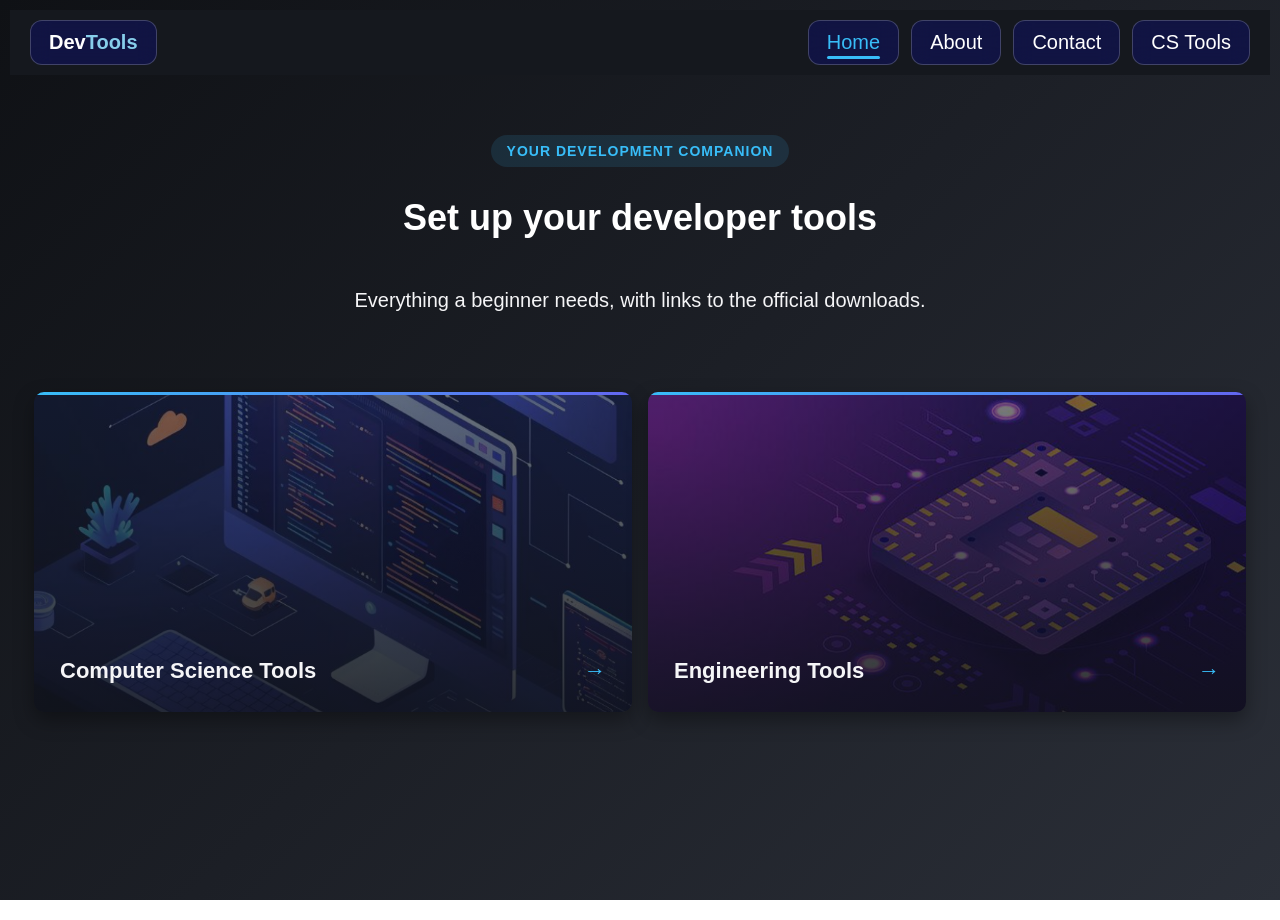
<file: index.html>
<!DOCTYPE html>
<html lang="en">
<head>
    <meta charset="UTF-8">
    <meta name="viewport" content="width=device-width, initial-scale=1.0">
    <meta name="google-site-verification" content="_Og-ieYtTDpFJNQ7cKhcZQOLOJeiz145LKGHcw4Knl8" />
    <title> DevTools </title>
    <link rel="stylesheet" href="style.css"> 
    <link rel="icon" href="favicon.svg" type="image/svg+xml"> 
</head>
<body>
    <header>
     <nav class="navbar">
        <span class="logo">Dev<span class="accent">Tools</span></span> 
         <div class="navlinks">
        <a href="index.html" class="active">Home</a>
        <a href="#about">About</a>
        <a href="#contact">Contact</a>
        <a href="devtoolsv.html">CS Tools</a>
         </div>
     </nav>    
    </header>
       
    <section class="hero">
    <span class="badge">Your Development Companion</span>
    <h1>Set up your developer tools</h1>
    <p>Everything a beginner needs, with links to the official downloads.</p>
    </section> 

     <ul id="ih">
     <li class="cscard"> <a href="devtoolsv.html"> Computer Science Tools</a></li>
     <li class="engcard"> <a> Engineering Tools</a> </li>
     </ul>
</file>
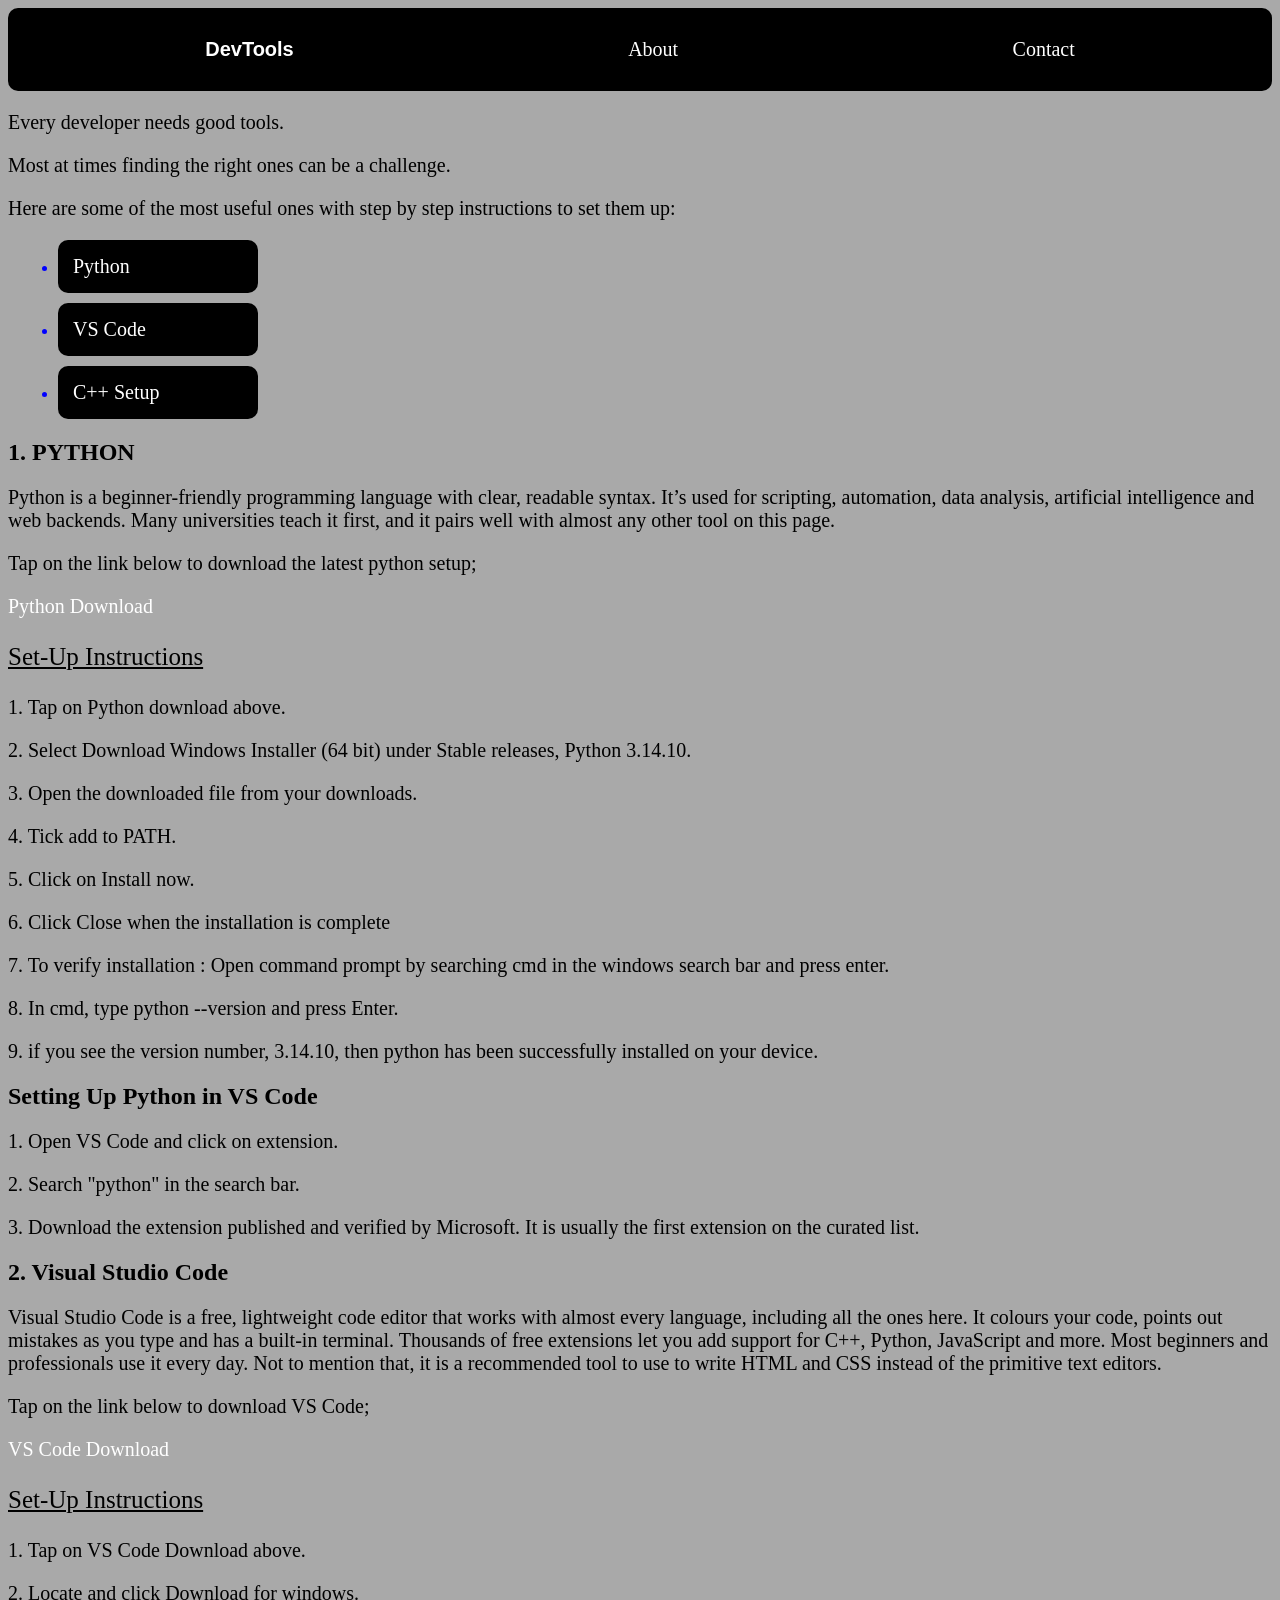
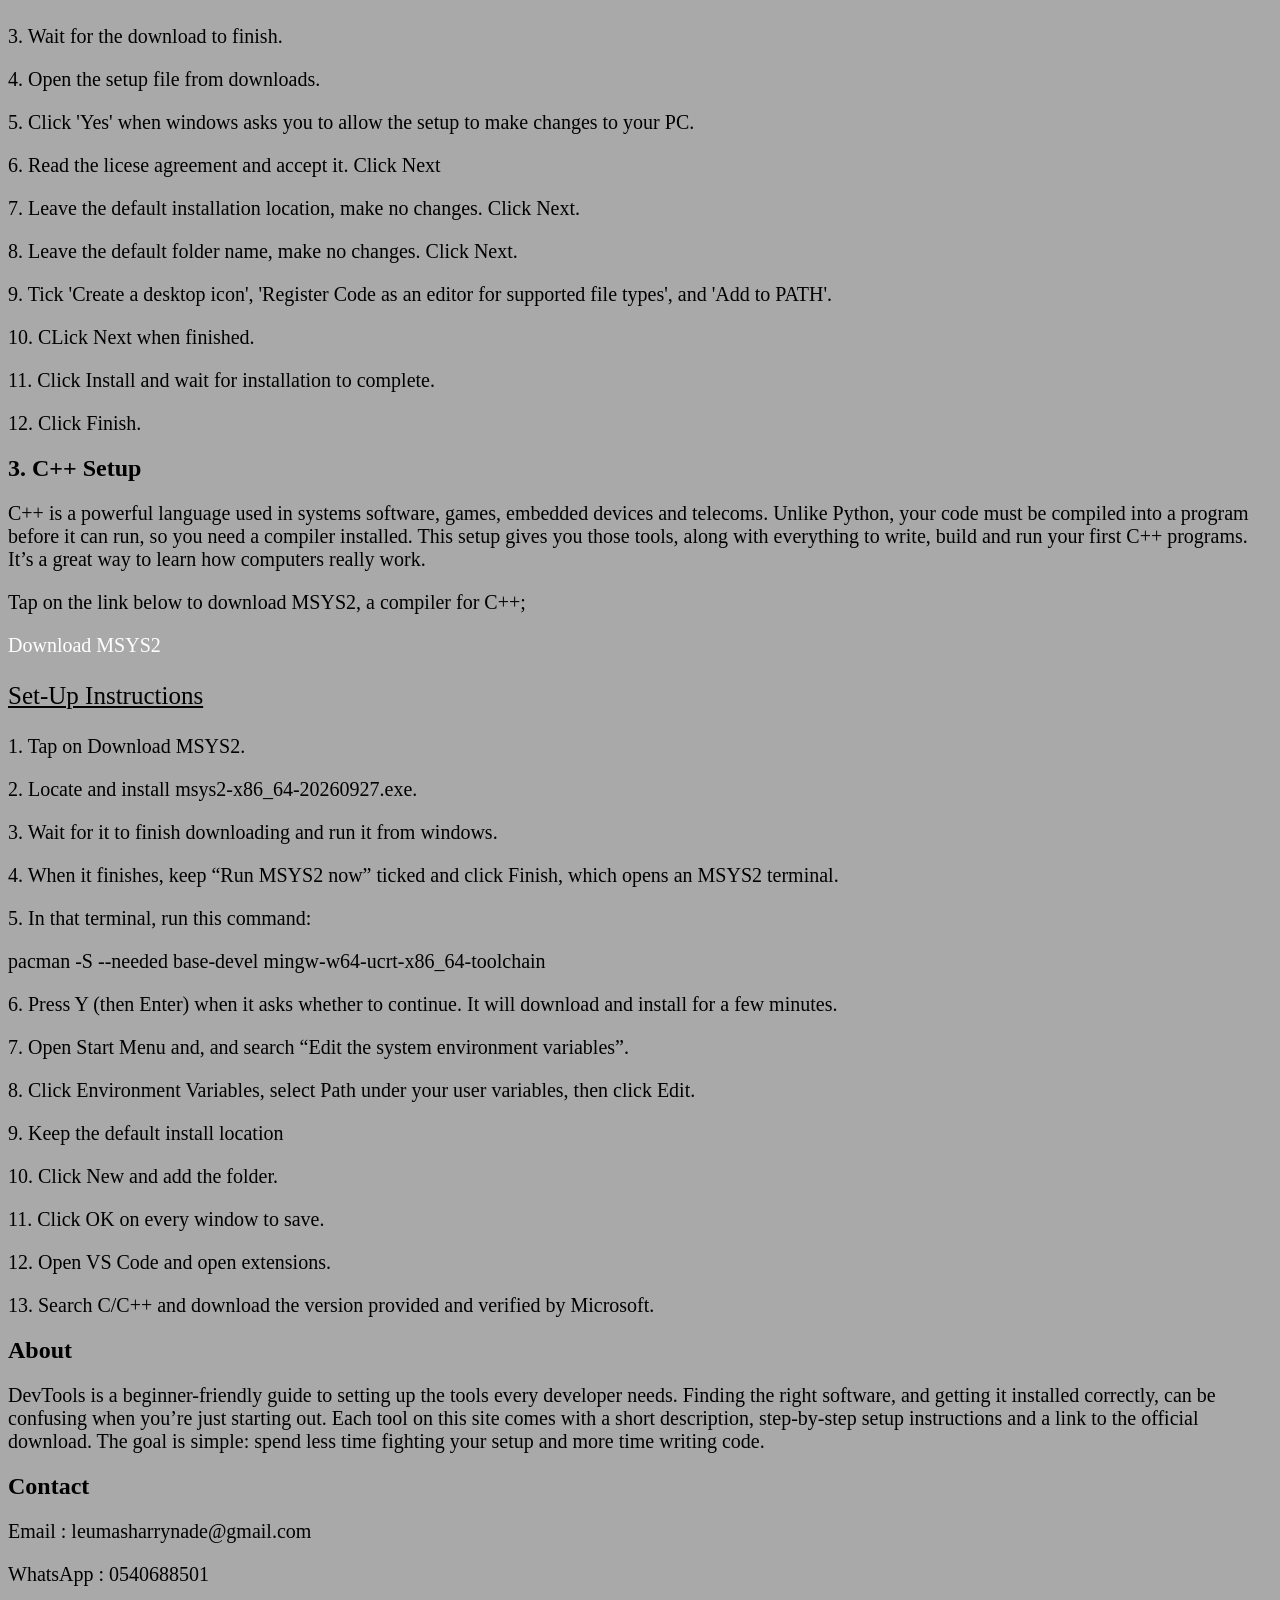
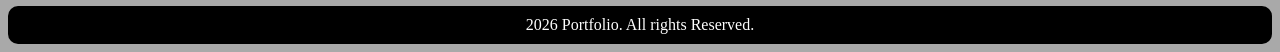
<file: devtools.html>
<!DOCTYPE html>
<html lang="en">
<head>
    <meta charset="UTF-8">
    <meta name="viewport" content="width=device-width, initial-scale=1.0">
    <title> San's  DevTools Setup   </title>
 <style>
 * {
        box-sizing: border-box;
    }

    html {
        scroll-behavior: smooth;
    }

    body {
        background-color: darkgrey;
    }

    .navbar {
        background-color : black;
        color : blue;
        display : flex;
        justify-content: space-around;
        padding: 30px;
        border-radius: 10px;
    }
    a {
        color: white;
        font-size: 20px;
        text-decoration : none;
    }
    a:hover {
        color : orange ;
    }

    .logo {
        color : white;
        font-weight: bold;
        font-family: Arial, Helvetica, sans-serif;
        font-size: 20px;
    }
    

p {
    font-size : 20px;
    color : black;
}

li {
    background-color: black;
    color: blue;
    max-width: 200px;
    border-radius: 10px;
    padding: 15px;
    margin: 10px;
}

h2 {
    color : black;
}

.setup {
    font-size: 25px;
    text-decoration: underline;
}

footer {
    background-color: black;
    color: white;
    text-align: center;
    padding: 10px;
    border-radius: 10px;
    margin-top: 20px;
}
 </style>   
</head>
<body>
    <header>
    <nav class="navbar">
        <span class="logo"> DevTools </span> 
        <a href="#about">About</a>
        <a href="#contact">Contact</a>
    </nav>    
    </header>

<p> Every developer needs good tools. </p>
<p> Most at times finding the right ones can be a challenge. </p>
<p> Here are some of the most useful ones with step by step instructions to set them up: </p>
<ul>
    <li><a href="#python"> Python </a></li >
    <li><a href="#vscode"> VS Code </a></li>
    <li><a href="#cpp"> C++ Setup </a></li>
</ul>
<section id="python">
<h1> 1. PYTHON </h1>
<p>Python is a beginner-friendly programming language with clear, readable syntax. It’s used for scripting, automation, data analysis, artificial intelligence and web backends. Many universities teach it first, and it pairs well with almost any other tool on this page.</p>
<p> Tap on the link below to download the latest python setup;</p>
<p><a href="https://www.python.org/downloads/windows/?utm_source=chatgpt.com" target="_blank" rel="noopener">Python Download</a></p>
<p class="setup"> Set-Up Instructions </p>
<p> 1. Tap on Python download above. </p>
<p> 2. Select Download Windows Installer (64 bit) under Stable releases, Python 3.14.10. </p>
<p> 3. Open the downloaded file from your downloads. </p>
<p> 4. Tick add to PATH. </p>
<p> 5. Click on Install now. </p>
<p> 6. Click Close when the installation is complete</p>
<p> 7.  To verify installation : Open command prompt by searching cmd in the windows search bar and press enter.</p>
<p> 8. In cmd, type  python --version and press Enter. </p>
<p> 9. if you see the version number, 3.14.10, then python has been successfully installed on your device. </p>
<h2> Setting Up Python in VS Code </h2>
    <p>1. Open VS Code and click on extension.</p>
    <p>2. Search "python" in the search bar.</p>
    <p>3. Download the extension published and verified by Microsoft. It is usually the first extension on the curated list.</p>

</section>


<section id="vscode">
    <h1> 2. Visual Studio Code </h1>
    <p> Visual Studio Code is a free, lightweight code editor that works with almost every language, including all the ones here. It colours your code, points out mistakes as you type and has a built-in terminal. Thousands of free extensions let you add support for C++, Python, JavaScript and more. Most beginners and professionals use it every day. Not to mention that, it is a recommended tool to use to write HTML and CSS instead of the primitive text editors.</p>
    <p> Tap on the link below to download VS Code; </p>
    <p><a href="https://code.visualstudio.com/Download" target="_blank" rel="noopener">VS Code Download </a> </p>
    <p class="setup"> Set-Up Instructions </p>
    <p> 1. Tap on VS Code Download above. </p>
    <p> 2. Locate and click Download for windows. </p>
    <p> 3. Wait for the download to finish. </p>
    <p> 4. Open the setup file from downloads.</p>
    <p> 5. Click 'Yes' when windows asks you to allow the setup to make changes to your PC. </p>
    <p> 6. Read the licese agreement and accept it. Click Next </p>
    <p> 7. Leave the default installation location, make no changes. Click Next.</p>
    <p> 8. Leave the default folder name, make no changes. Click Next. </p>
    <p> 9. Tick 'Create a desktop icon', 'Register Code as an editor for supported file types', and 'Add to PATH'.</p>
    <p> 10. CLick Next when finished. </p>
    <p> 11. Click Install and wait for installation to complete. </p>
    <p> 12. Click Finish. </p>
</section>

<section id="cpp">
    <h1> 3. C++ Setup </h1>
    <p> C++ is a powerful language used in systems software, games, embedded devices and telecoms. Unlike Python, your code must be compiled into a program before it can run, so you need a compiler installed. This setup gives you those tools, along with everything to write, build and run your first C++ programs. It’s a great way to learn how computers really work.</p>
    <p> Tap on the link below to download MSYS2, a compiler for C++;</p>
    <a href="https://www.msys2.org" target="_blank" rel="noopener"> Download MSYS2 </a>
    <p class="setup"> Set-Up Instructions </p>
    <p> 1. Tap on Download MSYS2. </p>
    <p> 2. Locate and install  msys2-x86_64-20260927.exe.</p>
    <p> 3. Wait for it to finish downloading and run it from windows. </p>
    <p> 4. When it finishes, keep “Run MSYS2 now” ticked and click Finish, which opens an MSYS2 terminal.</p>
    <p> 5. In that terminal, run this command:</p>
    <p>    pacman -S --needed base-devel mingw-w64-ucrt-x86_64-toolchain </p>
    <p> 6. Press Y (then Enter) when it asks whether to continue. It will download and install for a few minutes. </p>
    <p> 7. Open Start Menu and, and search “Edit the system environment variables”. </p>
    <p> 8. Click Environment Variables, select Path under your user variables, then click Edit.</p>
    <p> 9. Keep the default install location</p>
    <p> 10. Click New and add the folder. </p>
    <p> 11. Click OK on every window to save. </p>
    <p> 12. Open VS Code and open extensions. </p>
    <p> 13. Search C/C++ and download the version provided and verified by Microsoft. </p>

</section>

<section id="about">  
    <h1> About</h1>
    <p> DevTools is a beginner-friendly guide to setting up the tools every developer needs. Finding the right software, and getting it installed correctly, can be confusing when you’re just starting out. Each tool on this site comes with a short description, step-by-step setup instructions and a link to the official download. The goal is simple: spend less time fighting your setup and more time writing code.</p>
</section>

<section id="contact">
    <h1> Contact </h1>
    <p> Email : leumasharrynade@gmail.com </p>
    <p> WhatsApp : 0540688501 </p> 
</section>
<footer> 2026 Portfolio. All rights Reserved. </footer>

</body>
</html>
</file>
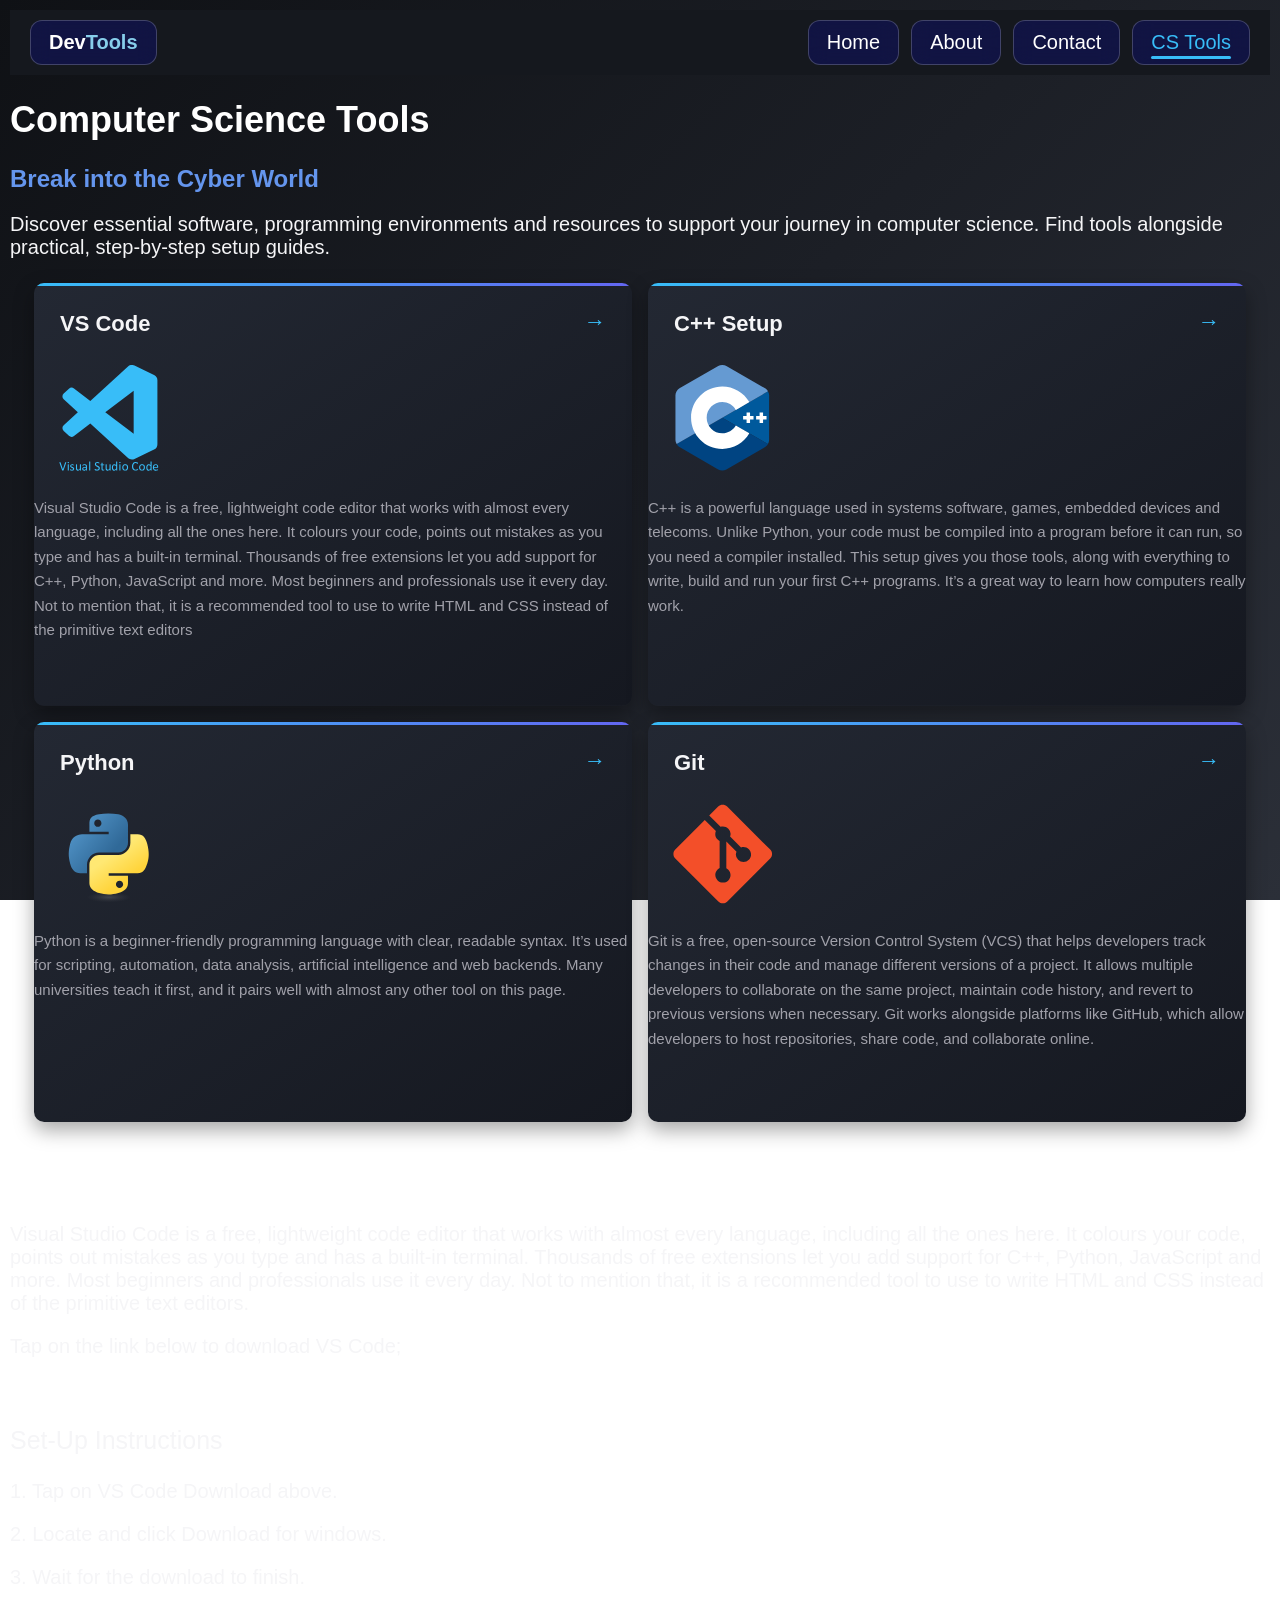
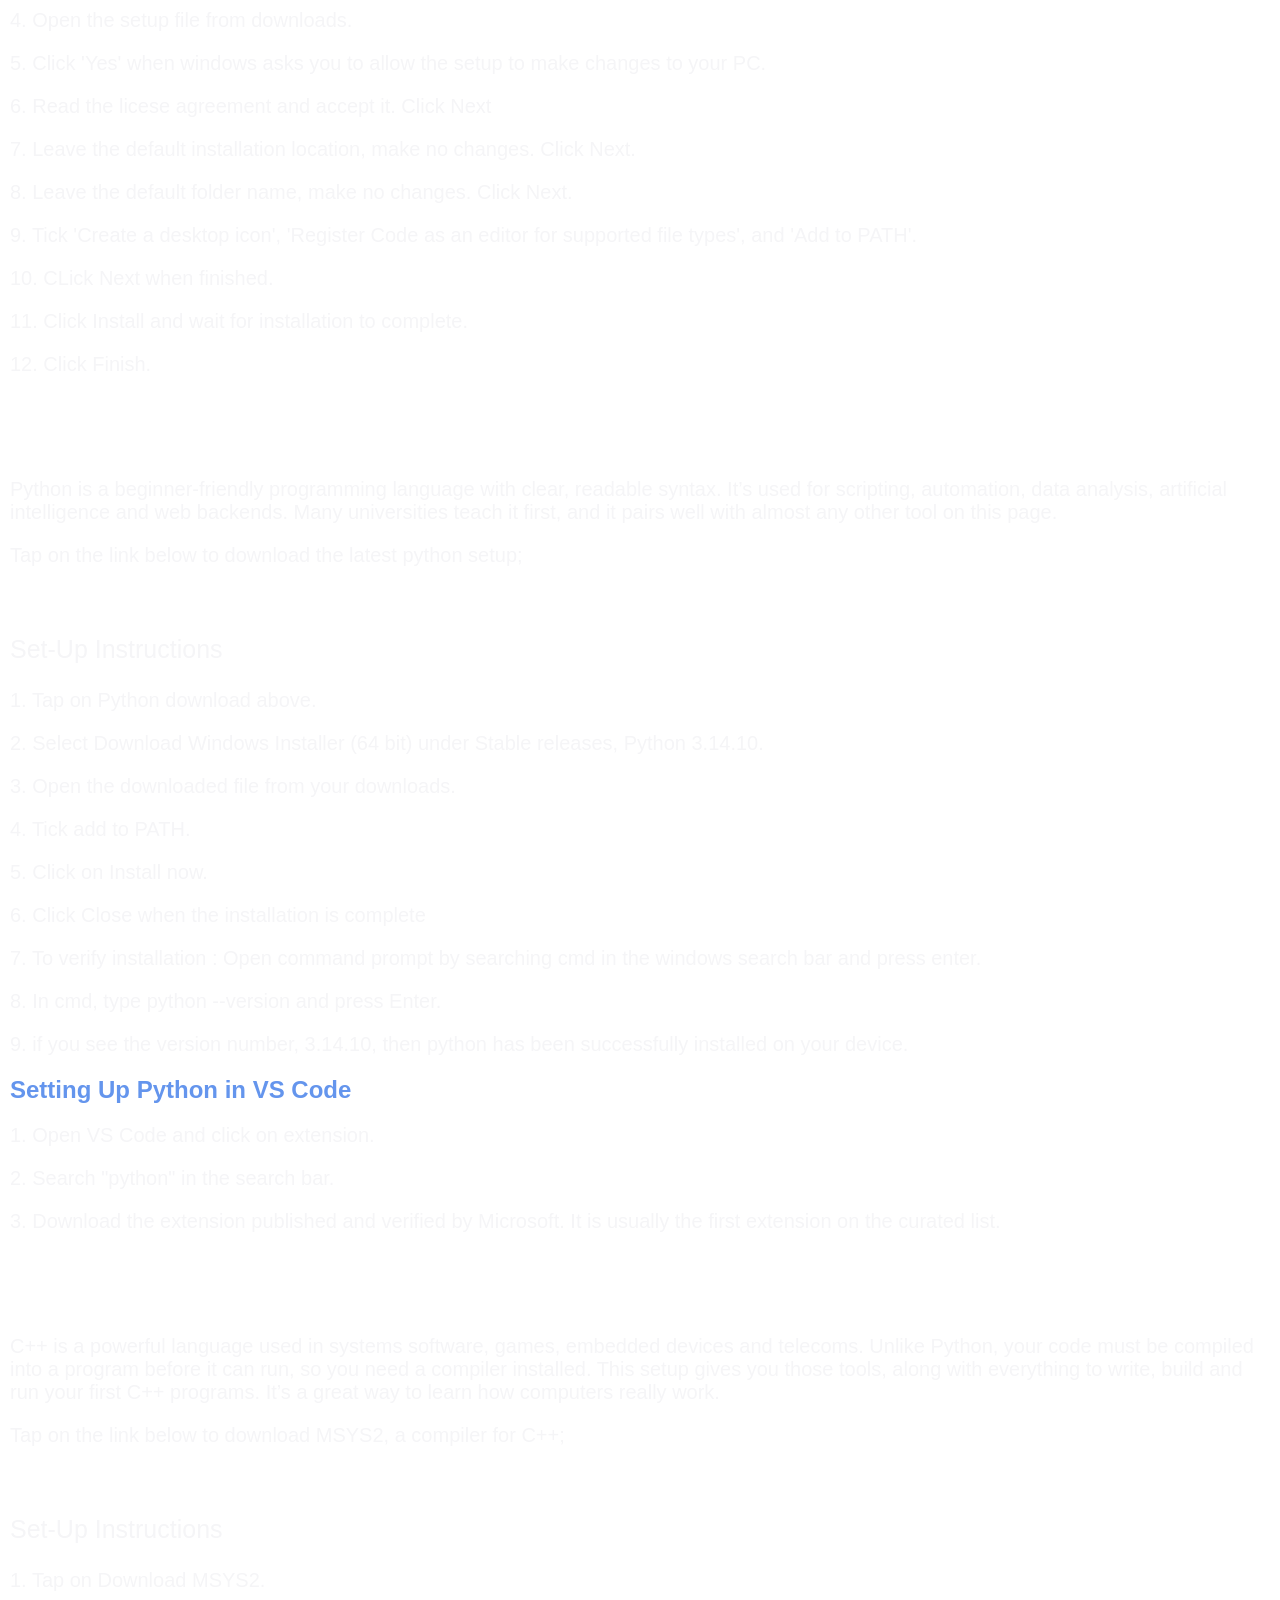
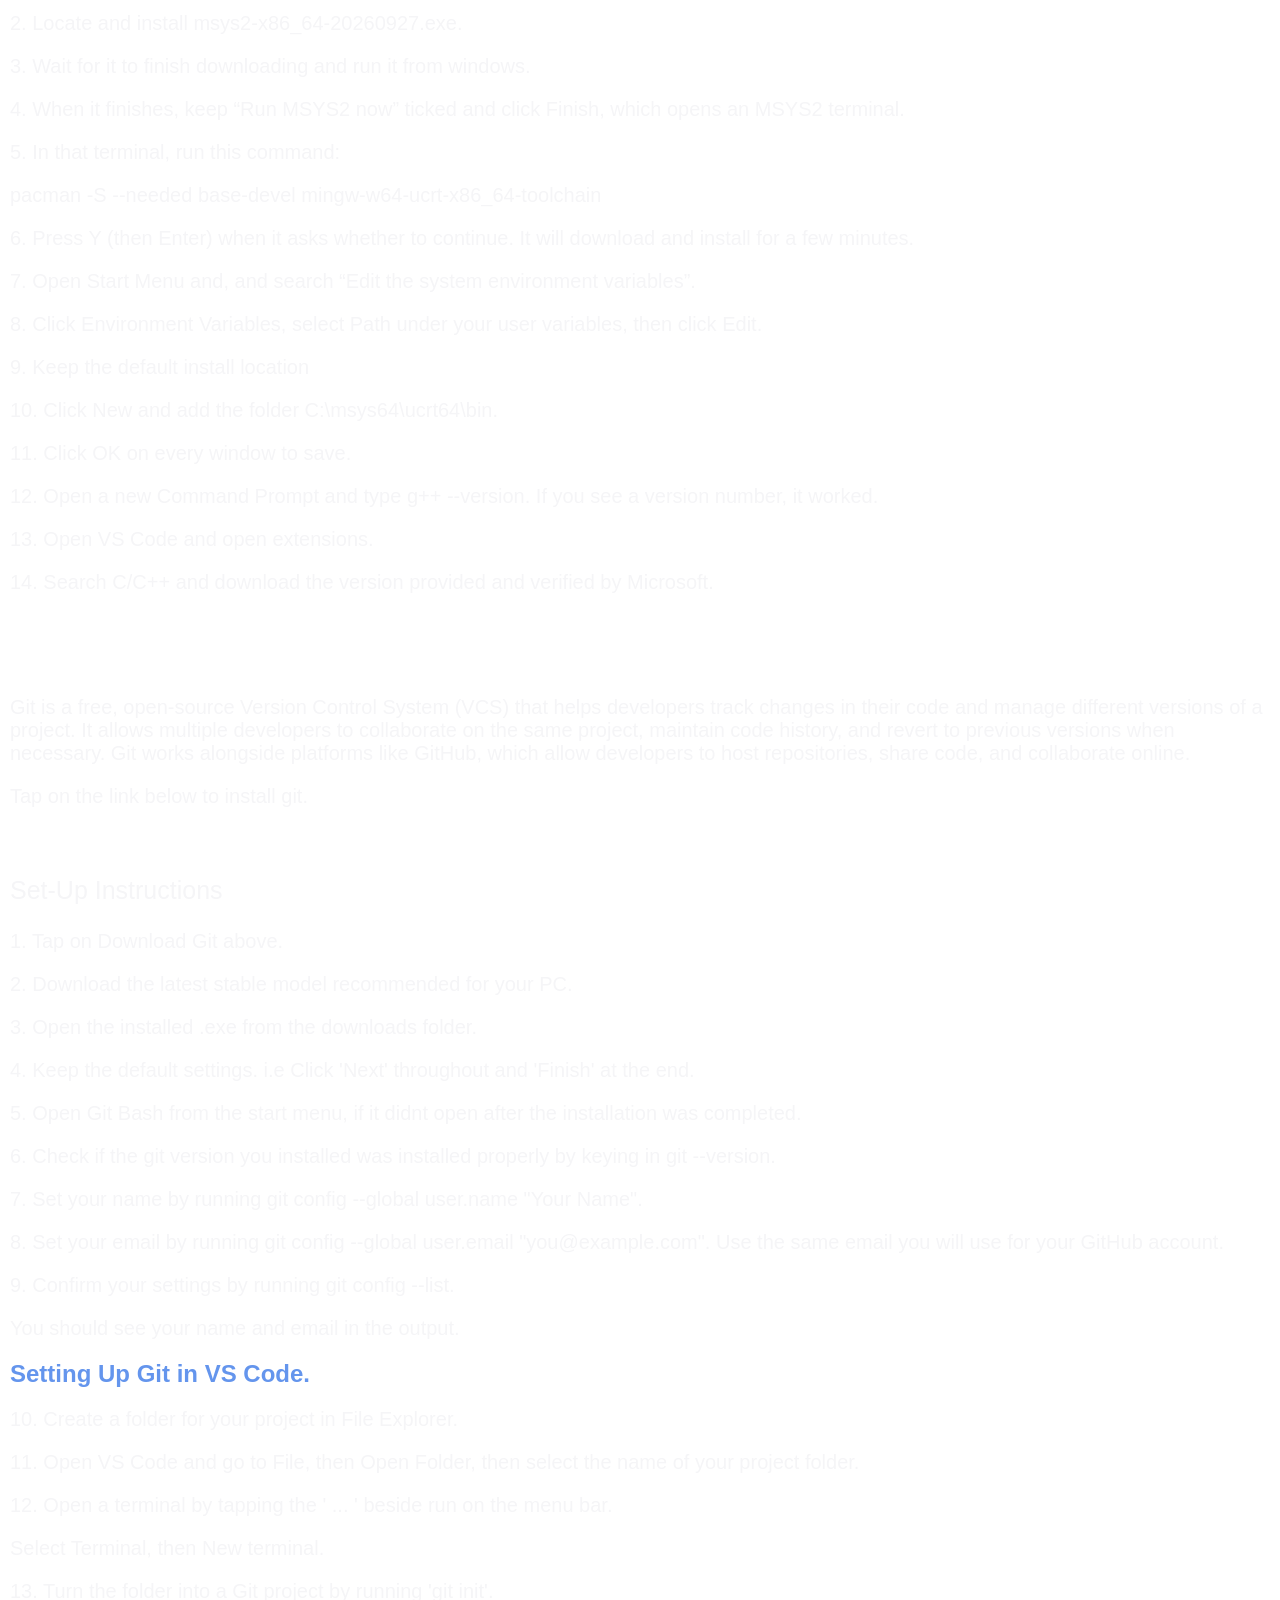
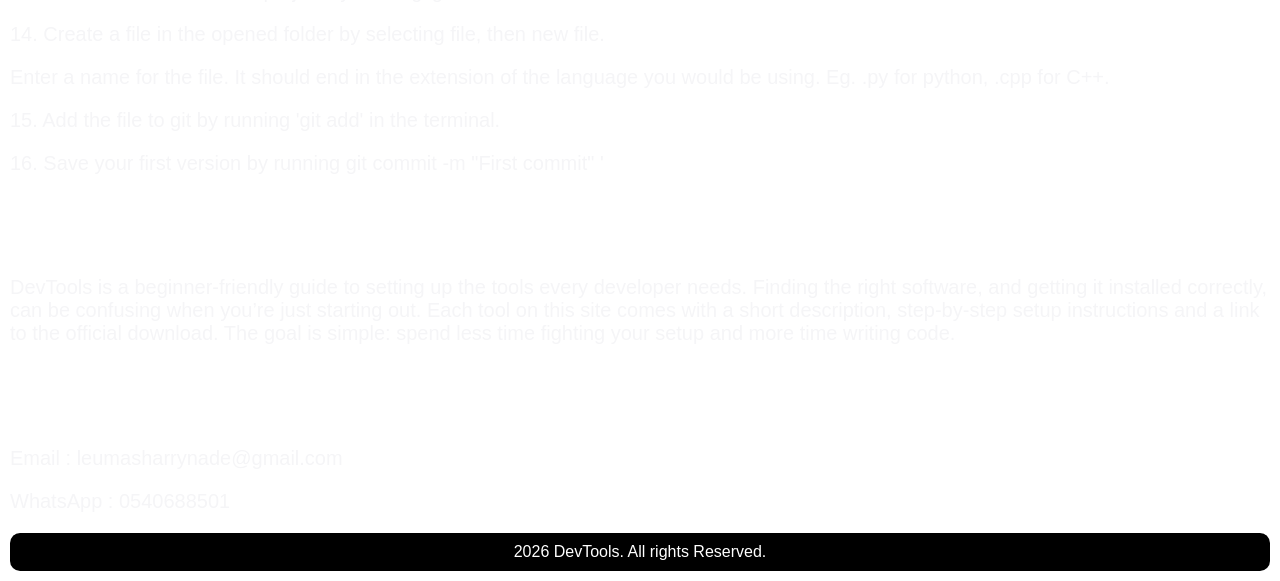
<file: devtoolsv.html>
<!DOCTYPE html>
<html lang="en">
<head>
    <meta charset="UTF-8">
    <meta name="viewport" content="width=device-width, initial-scale=1.0">
    <title> DevTools </title>
    <link rel="stylesheet" href="style.css"> 
    <link rel="icon" href="favicon.svg" type="icon/svg+xml"> 
</head>
<body>
    <header>
     <nav class="navbar">
        <span class="logo">Dev<span class="accent">Tools</span></span> 
         <div class="navlinks">
        <a href="index.html">Home</a>
        <a href="#about">About</a>
        <a href="#contact">Contact</a>
        <a href="devtoolsv.html" class="active">CS Tools</a>
         </div>
     </nav>    
    </header>
<h1> Computer Science Tools </h1>
    <h2> Break into the Cyber World </h2>
<p class="about"> Discover essential software, programming environments and resources to support your journey in computer science. Find tools alongside practical, step-by-step setup guides.</p>
<ul id="dt">
    <li>
        <a href="#vscode"> VS Code </a>
            <svg viewBox="0 0 128 128">
            <path fill-rule="evenodd" d="M35.206 124.461c-.35 0-.657.03-.916.088-.262.057-.479.15-.65.266-.159.106-.29.25-.379.421a1.287 1.287 0 0 0-.12.565c0 .362.117.654.346.87.235.214.558.32.974.32.33.003.654-.085.938-.253.29-.175.59-.437.91-.79v-1.487h-1.103zm35.719-3.068c-.329 0-.608.08-.837.238a1.796 1.796 0 0 0-.557.616 2.992 2.992 0 0 0-.313.864 5.08 5.08 0 0 0-.096.984c0 .35.025.695.084 1.037.053.337.149.636.283.898.133.263.315.476.537.633.224.158.503.238.845.238.17 0 .333-.026.49-.07.175-.054.342-.133.492-.234a3.7 3.7 0 0 0 .522-.425c.206-.202.4-.418.578-.646v-2.805c-.35-.433-.688-.762-1.013-.987a1.756 1.756 0 0 0-1.015-.34zm12.989-.03c-.384 0-.712.068-.987.205a1.805 1.805 0 0 0-.682.57 2.714 2.714 0 0 0-.397.878c-.09.363-.132.736-.127 1.109 0 .387.031.745.103 1.081.07.341.192.638.354.887.166.254.387.454.666.6.279.148.624.224 1.041.224.374 0 .703-.07.982-.204.28-.137.504-.325.683-.57.179-.24.313-.533.395-.874a4.647 4.647 0 0 0 .125-1.115c0-.38-.032-.738-.107-1.075a2.697 2.697 0 0 0-.35-.89 1.776 1.776 0 0 0-.659-.604c-.277-.146-.624-.222-1.04-.222zm-6.39-.965c.128 0 .237.004.32.013a.83.83 0 0 1 .195.05c.04.016.075.041.1.074a.182.182 0 0 1 .03.105v7.019a.172.172 0 0 1-.03.103.246.246 0 0 1-.1.075.877.877 0 0 1-.195.046c-.21.02-.422.02-.633 0a.91.91 0 0 1-.199-.045.202.202 0 0 1-.1-.075.205.205 0 0 1-.03-.104v-7.02a.234.234 0 0 1 .03-.104c.016-.029.05-.053.1-.074a.857.857 0 0 1 .2-.05c.083-.01.187-.013.312-.013zm-16.669 0c.125 0 .229.004.312.013a.497.497 0 0 1 .199.045.27.27 0 0 1 .107.075.192.192 0 0 1 .032.109v4.084c0 .412.028.74.087.987a1.918 1.918 0 0 0 .274.632c.12.174.275.309.462.404.188.095.409.145.658.145.32 0 .641-.111.962-.34.32-.23.658-.567 1.02-1.009v-4.904a.23.23 0 0 1 .025-.107.239.239 0 0 1 .104-.074.538.538 0 0 1 .2-.048c.078-.007.187-.011.316-.011.125 0 .23.003.312.012a.464.464 0 0 1 .196.045.3.3 0 0 1 .104.075.16.16 0 0 1 .033.109v7.019a.202.202 0 0 1-.025.103.206.206 0 0 1-.096.075.894.894 0 0 1-.18.045c-.192.022-.382.022-.572 0a.659.659 0 0 1-.18-.044.192.192 0 0 1-.092-.075.2.2 0 0 1-.02-.104v-.93c-.404.443-.8.762-1.186.967a2.547 2.547 0 0 1-1.186.304c-.467 0-.864-.08-1.183-.233a2.043 2.043 0 0 1-.775-.637 2.473 2.473 0 0 1-.424-.938 5.503 5.503 0 0 1-.128-1.294v-4.258c0-.043.007-.08.027-.109a.215.215 0 0 1 .105-.075.536.536 0 0 1 .203-.046c.084-.007.184-.011.31-.011zm-35.932 0c.126 0 .23.004.313.013a.497.497 0 0 1 .2.045.3.3 0 0 1 .103.075c.021.032.032.07.03.109v4.084c0 .412.029.74.092.987.057.249.149.458.27.632.125.174.28.309.466.404.188.095.405.145.653.145.325 0 .646-.111.967-.34.316-.23.657-.567 1.016-1.009v-4.904c0-.04.008-.078.028-.107a.215.215 0 0 1 .105-.074.497.497 0 0 1 .2-.048c.105-.01.21-.013.316-.011.121 0 .224.003.309.012a.475.475 0 0 1 .195.045.378.378 0 0 1 .108.075.192.192 0 0 1 .032.109v7.019a.172.172 0 0 1-.028.103.206.206 0 0 1-.096.075.77.77 0 0 1-.181.045 2.43 2.43 0 0 1-.572 0 .748.748 0 0 1-.18-.044c-.045-.022-.074-.047-.085-.075a.202.202 0 0 1-.027-.104v-.93c-.398.443-.795.762-1.186.967-.362.197-.77.302-1.183.304-.469 0-.861-.08-1.183-.233a2.089 2.089 0 0 1-.778-.637 2.608 2.608 0 0 1-.424-.938 5.726 5.726 0 0 1-.128-1.294v-4.258c0-.043.008-.08.028-.109a.239.239 0 0 1 .104-.075.537.537 0 0 1 .204-.046c.083-.007.187-.011.313-.011v-.001zm-9.95 0a3.2 3.2 0 0 1 .321.013.794.794 0 0 1 .192.05.233.233 0 0 1 .103.074c.022.033.03.066.03.105v7.019a.173.173 0 0 1-.03.103.233.233 0 0 1-.103.075.847.847 0 0 1-.192.046c-.21.02-.422.02-.632 0a.92.92 0 0 1-.2-.045.202.202 0 0 1-.1-.075.17.17 0 0 1-.03-.104v-7.02c0-.037.01-.073.03-.104.017-.029.05-.053.1-.074a.857.857 0 0 1 .2-.05c.082-.01.188-.013.312-.013zm68.99-.112c.58 0 1.083.086 1.512.258.413.159.78.415 1.07.75.288.327.499.724.645 1.194.142.467.213.995.213 1.582 0 .57-.075 1.098-.226 1.578a3.457 3.457 0 0 1-.673 1.244 3.059 3.059 0 0 1-1.125.817c-.45.195-.97.29-1.561.29-.579 0-1.082-.087-1.511-.257a2.707 2.707 0 0 1-1.07-.75 3.155 3.155 0 0 1-.642-1.19 5.526 5.526 0 0 1-.212-1.59c0-.575.075-1.099.225-1.582a3.368 3.368 0 0 1 .671-1.241 2.98 2.98 0 0 1 1.12-.812c.445-.195.97-.291 1.566-.291zm-49.145 0c.505 0 .934.059 1.287.175.355.112.641.279.858.504.216.22.375.49.474.82.1.328.15.711.15 1.148v4.733c0 .064-.02.109-.062.139a.433.433 0 0 1-.17.07c-.107.02-.213.028-.322.025a1.65 1.65 0 0 1-.324-.025.387.387 0 0 1-.175-.07c-.037-.03-.053-.075-.053-.139v-.703a3.471 3.471 0 0 1-1.03.767 2.739 2.739 0 0 1-1.193.27c-.371 0-.704-.046-1.004-.146a2.15 2.15 0 0 1-.762-.416 1.804 1.804 0 0 1-.49-.671 2.227 2.227 0 0 1-.176-.903c0-.394.079-.74.242-1.028.164-.298.402-.548.69-.728a3.416 3.416 0 0 1 1.109-.433 6.906 6.906 0 0 1 1.473-.142h.97v-.545c0-.271-.03-.513-.088-.72a1.259 1.259 0 0 0-.275-.517 1.23 1.23 0 0 0-.495-.312 2.291 2.291 0 0 0-.75-.109c-.315 0-.603.043-.852.118-.228.065-.451.149-.666.249-.188.087-.347.17-.476.245-.124.08-.22.117-.282.117a.189.189 0 0 1-.109-.034.254.254 0 0 1-.083-.091.416.416 0 0 1-.05-.162 1.125 1.125 0 0 1-.017-.214c0-.127.008-.232.03-.307a.479.479 0 0 1 .128-.216c.071-.067.191-.146.362-.238.176-.091.37-.174.597-.249a5.53 5.53 0 0 1 .73-.187c.266-.05.535-.075.804-.075zm-14.99 0c.187 0 .375.016.561.05.188.029.354.07.509.116a1.988 1.988 0 0 1 .624.295c.043.03.082.067.113.11a.426.426 0 0 1 .037.108c.01.037.017.083.025.14.01.148.01.296 0 .443a.487.487 0 0 1-.043.158c-.016.041-.036.074-.066.091a.156.156 0 0 1-.083.029c-.05 0-.116-.029-.202-.087a2.46 2.46 0 0 0-.341-.184 3.908 3.908 0 0 0-.497-.183 2.256 2.256 0 0 0-.653-.086 2.019 2.019 0 0 0-.576.074 1.119 1.119 0 0 0-.411.213.874.874 0 0 0-.242.32 1.017 1.017 0 0 0-.079.407c0 .2.05.371.155.509.103.141.24.262.407.365.163.1.354.196.566.28l.654.258c.22.087.437.187.653.296.217.108.409.242.576.394.166.16.298.346.398.563.1.22.155.48.155.783 0 .358-.067.679-.2.957a1.995 1.995 0 0 1-.566.712 2.525 2.525 0 0 1-.874.433 3.911 3.911 0 0 1-1.116.15c-.245 0-.487-.021-.712-.059a3.72 3.72 0 0 1-.607-.149 2.85 2.85 0 0 1-.459-.188 1.186 1.186 0 0 1-.27-.174.424.424 0 0 1-.126-.217 1.92 1.92 0 0 1-.025-.633.874.874 0 0 1 .043-.163.192.192 0 0 1 .062-.09.201.201 0 0 1 .099-.026c.059 0 .142.033.256.104.11.07.248.145.411.23.162.083.357.162.582.233.222.066.48.103.77.103.217 0 .416-.024.592-.07.165-.04.322-.11.461-.209a.906.906 0 0 0 .3-.345 1.11 1.11 0 0 0 .104-.5.826.826 0 0 0-.149-.499 1.54 1.54 0 0 0-.405-.358 3.547 3.547 0 0 0-.56-.279 65.496 65.496 0 0 1-.642-.25 7.673 7.673 0 0 1-.65-.304 2.39 2.39 0 0 1-.562-.407 1.89 1.89 0 0 1-.404-.576 1.962 1.962 0 0 1-.149-.802 1.886 1.886 0 0 1 .637-1.457c.214-.188.48-.341.8-.454a3.274 3.274 0 0 1 1.119-.175zm36.04-1.77c.128 0 .236.01.32.017a.806.806 0 0 1 .196.05c.04.018.074.047.1.083a.168.168 0 0 1 .032.1v1.67h1.8a.207.207 0 0 1 .112.029.217.217 0 0 1 .079.092.43.43 0 0 1 .05.166c.012.07.016.153.016.25 0 .187-.025.324-.07.408-.046.083-.11.124-.187.124h-1.8v3.914c0 .483.071.849.214 1.094.145.246.399.371.77.371.117 0 .223-.013.32-.033a3.975 3.975 0 0 0 .246-.075 1.545 1.545 0 0 0 .186-.074.343.343 0 0 1 .142-.034c.025 0 .05.005.074.017a.129.129 0 0 1 .055.074 1.212 1.212 0 0 1 .05.383c0 .15-.008.27-.03.358a.41.41 0 0 1-.095.196.626.626 0 0 1-.188.117 1.641 1.641 0 0 1-.282.091 7.373 7.373 0 0 1-.341.059 3.35 3.35 0 0 1-.358.02 2.77 2.77 0 0 1-.938-.14 1.513 1.513 0 0 1-.636-.438 1.788 1.788 0 0 1-.363-.742 4.387 4.387 0 0 1-.113-1.057v-4.1h-.98c-.08 0-.143-.042-.189-.125-.05-.084-.07-.221-.07-.409 0-.095.004-.179.017-.249a.957.957 0 0 1 .053-.166.194.194 0 0 1 .08-.092.207.207 0 0 1 .112-.03h.979v-1.669c0-.037.007-.071.024-.099a.245.245 0 0 1 .104-.085.778.778 0 0 1 .197-.05c.103-.01.207-.016.312-.016zm-51.06-.803c.145 0 .258.004.346.013a.847.847 0 0 1 .199.04.262.262 0 0 1 .104.084.637.637 0 0 1 .066.13l2.894 8.492h.008l2.814-8.476a.731.731 0 0 1 .053-.142.213.213 0 0 1 .11-.086.972.972 0 0 1 .22-.043c.253-.02.507-.016.758.009.092.013.154.037.187.075.038.038.05.088.043.158-.015.096-.04.189-.075.28l-3.289 9.37a.375.375 0 0 1-.087.142.375.375 0 0 1-.155.087 1.1 1.1 0 0 1-.25.042 4.896 4.896 0 0 1-.374.012c-.118 0-.217-.004-.304-.004a1.699 1.699 0 0 1-.378-.053.283.283 0 0 1-.114-.054.206.206 0 0 1-.075-.072.37.37 0 0 1-.05-.107l-3.3-9.372a1.044 1.044 0 0 1-.067-.28c0-.07.022-.12.066-.157a.485.485 0 0 1 .23-.072c.1-.009.241-.016.42-.016zm45.472-.1a4.18 4.18 0 0 1 1.311.216c.2.063.38.138.538.217.155.08.258.146.31.196a.58.58 0 0 1 .095.116c.018.034.031.07.036.109a.838.838 0 0 1 .025.162c.004.063.008.141.008.242 0 .091-.004.174-.012.245a1.43 1.43 0 0 1-.032.186.252.252 0 0 1-.069.109.166.166 0 0 1-.099.033c-.053 0-.146-.036-.266-.107a7.966 7.966 0 0 0-.45-.247 3.808 3.808 0 0 0-.629-.25 2.747 2.747 0 0 0-.816-.111c-.277 0-.524.037-.731.113a1.437 1.437 0 0 0-.512.298 1.164 1.164 0 0 0-.305.446 1.51 1.51 0 0 0-.104.545c0 .28.066.525.196.725.128.204.303.384.52.537.217.158.462.299.737.433.275.129.554.258.842.391.285.133.565.28.84.437.279.159.524.346.737.563.218.22.396.477.524.76.134.297.2.642.2 1.042 0 .474-.088.895-.263 1.266a2.739 2.739 0 0 1-.724.94 3.128 3.128 0 0 1-1.095.58c-.439.133-.895.198-1.353.195-.337 0-.65-.03-.937-.088a4.853 4.853 0 0 1-.774-.209 3.674 3.674 0 0 1-.565-.256 1.423 1.423 0 0 1-.321-.225.551.551 0 0 1-.134-.238 1.403 1.403 0 0 1-.042-.388c0-.116.005-.208.014-.282a.798.798 0 0 1 .049-.188.205.205 0 0 1 .074-.096.244.244 0 0 1 .113-.024c.072 0 .176.041.31.129.127.091.298.187.507.292.207.103.458.199.753.29.33.098.675.143 1.02.138.27.001.537-.038.795-.117a1.908 1.908 0 0 0 .624-.333c.175-.141.31-.316.405-.528a1.716 1.716 0 0 0 .141-.709 1.332 1.332 0 0 0-.196-.731 1.953 1.953 0 0 0-.516-.533 4.295 4.295 0 0 0-.729-.42l-.836-.392a9.15 9.15 0 0 1-.837-.441 3.49 3.49 0 0 1-.725-.571 2.673 2.673 0 0 1-.52-.766 2.624 2.624 0 0 1-.196-1.058c0-.42.075-.795.23-1.127.153-.33.366-.604.637-.829a2.846 2.846 0 0 1 .978-.512 4.11 4.11 0 0 1 1.22-.175zm27.251-.109c.3 0 .508.05.621.16.112.107.167.308.167.602 0 .305-.058.509-.17.616-.118.113-.326.168-.634.168-.298 0-.507-.055-.62-.163-.113-.104-.166-.308-.166-.604 0-.3.057-.507.17-.616.117-.108.325-.163.632-.163zm-62.548 0c.298 0 .507.05.62.16.108.107.165.308.165.602 0 .305-.057.509-.17.616-.116.113-.328.168-.632.168-.305 0-.508-.055-.62-.163-.113-.104-.167-.308-.167-.604 0-.3.054-.507.17-.616.113-.108.325-.163.633-.163zm58.606-.482c.129 0 .238.004.32.017.084.012.15.028.197.045a.236.236 0 0 1 .103.08.181.181 0 0 1 .039.108v10.387a.234.234 0 0 1-.03.107.214.214 0 0 1-.092.075 1.033 1.033 0 0 1-.179.043 2.157 2.157 0 0 1-.537 0 1.146 1.146 0 0 1-.18-.043.243.243 0 0 1-.098-.075.197.197 0 0 1-.034-.107v-.93c-.33.372-.719.689-1.15.938-.394.22-.83.333-1.306.333-.511 0-.954-.1-1.316-.3a2.451 2.451 0 0 1-.887-.812 3.615 3.615 0 0 1-.494-1.199 6.593 6.593 0 0 1-.155-1.458c0-.602.062-1.144.192-1.63.132-.488.324-.9.579-1.245.247-.338.572-.61.948-.792a2.94 2.94 0 0 1 1.304-.278 2.4 2.4 0 0 1 1.13.27c.34.18.677.446 1.01.791v-4.075c0-.038.008-.075.024-.109a.209.209 0 0 1 .105-.079c.164-.05.335-.072.507-.063zm-32.663-.033c.13 0 .235.004.317.016a.634.634 0 0 1 .195.046.226.226 0 0 1 .104.08c.022.028.03.065.03.108v10.42a.173.173 0 0 1-.03.103.264.264 0 0 1-.104.075.817.817 0 0 1-.195.046c-.21.02-.42.02-.63 0a.911.911 0 0 1-.198-.045.236.236 0 0 1-.105-.075.202.202 0 0 1-.025-.104v-10.421c0-.037.008-.075.025-.108a.213.213 0 0 1 .104-.079.76.76 0 0 1 .2-.047 2.185 2.185 0 0 1 .312-.016zm71.7 4.404c-.33 0-.608.08-.837.238a1.797 1.797 0 0 0-.557.616 3.013 3.013 0 0 0-.313.864 5.162 5.162 0 0 0-.095.984c0 .35.024.695.083 1.037.053.337.146.636.282.898.133.264.314.476.537.633.225.158.504.238.842.238.175 0 .337-.026.496-.07.173-.055.337-.134.487-.234.166-.108.34-.25.524-.425s.374-.391.579-.646v-2.805c-.35-.432-.687-.762-1.013-.987a1.774 1.774 0 0 0-1.014-.34zm-8.305-.03c-.384 0-.712.068-.986.205a1.807 1.807 0 0 0-.683.57 2.611 2.611 0 0 0-.396.878c-.09.363-.133.736-.129 1.109 0 .387.033.745.104 1.081.071.342.191.638.353.887.168.254.388.454.667.6.28.148.624.224 1.036.224.38 0 .708-.07.987-.204a1.85 1.85 0 0 0 .682-.57c.18-.24.31-.533.397-.874.086-.365.128-.74.125-1.115a5.198 5.198 0 0 0-.11-1.075 2.713 2.713 0 0 0-.349-.89 1.754 1.754 0 0 0-.66-.604c-.276-.146-.626-.222-1.038-.222zm16.432-.07a1.912 1.912 0 0 0-.838.18 1.844 1.844 0 0 0-.603.473 2.183 2.183 0 0 0-.38.692 2.97 2.97 0 0 0-.148.824h3.829c.017-.675-.133-1.208-.45-1.59-.315-.387-.786-.579-1.41-.579zm.066-1.007c.554 0 1.02.092 1.407.266.369.164.697.409.96.716.247.296.43.65.547 1.05.118.42.177.854.175 1.29v.238c0 .199-.05.345-.154.431a.529.529 0 0 1-.346.126h-4.624c0 .391.041.74.119 1.053.077.313.209.583.392.803.184.224.421.396.712.516.292.122.65.18 1.074.18a4.692 4.692 0 0 0 1.57-.266c.192-.067.35-.13.47-.183a.778.778 0 0 1 .28-.08c.037 0 .07.009.1.025a.218.218 0 0 1 .066.083.911.911 0 0 1 .033.15c.016.138.017.278.004.416a1.091 1.091 0 0 1-.022.134.347.347 0 0 1-.107.191.973.973 0 0 1-.254.142 3.316 3.316 0 0 1-.546.192 8.168 8.168 0 0 1-.774.166 5.68 5.68 0 0 1-.941.075c-.579 0-1.082-.08-1.515-.241a2.857 2.857 0 0 1-1.099-.716 3.144 3.144 0 0 1-.67-1.196c-.15-.48-.225-1.032-.225-1.669 0-.604.08-1.144.233-1.624.14-.45.37-.868.674-1.228a3 3 0 0 1 1.066-.77 3.484 3.484 0 0 1 1.395-.27zm-16.448 0c.58 0 1.082.086 1.51.258.412.16.78.417 1.07.75.289.327.5.724.647 1.194.14.467.212.995.212 1.582 0 .57-.075 1.098-.224 1.578a3.44 3.44 0 0 1-.676 1.245 3.053 3.053 0 0 1-1.124.816c-.45.195-.97.29-1.56.29-.58 0-1.083-.087-1.512-.257a2.705 2.705 0 0 1-1.07-.75 3.155 3.155 0 0 1-.641-1.19 5.497 5.497 0 0 1-.213-1.59c0-.575.075-1.099.226-1.582a3.37 3.37 0 0 1 .67-1.24 3.003 3.003 0 0 1 1.12-.813c.445-.195.966-.291 1.566-.291zm-7.739-2.648c.291 0 .575.025.849.08.28.053.533.124.767.207.232.083.44.18.623.288.184.107.31.198.38.27a.81.81 0 0 1 .133.159c.026.039.043.083.053.129a1.993 1.993 0 0 1 .026.682.693.693 0 0 1-.046.183.246.246 0 0 1-.074.109.15.15 0 0 1-.105.037c-.074 0-.175-.05-.309-.154a4.795 4.795 0 0 0-.503-.332 3.902 3.902 0 0 0-.753-.339 3.347 3.347 0 0 0-1.062-.15c-.45 0-.858.088-1.228.267a2.613 2.613 0 0 0-.945.792 3.916 3.916 0 0 0-.607 1.278 6.337 6.337 0 0 0-.218 1.719c0 .637.072 1.203.21 1.694.14.49.336.903.595 1.232.262.329.578.58.953.75.379.166.803.253 1.277.253.405 0 .754-.05 1.054-.149.267-.084.525-.194.77-.33a6.05 6.05 0 0 0 .52-.332c.137-.1.246-.15.32-.15a.178.178 0 0 1 .097.025c.028.022.05.053.061.087.02.06.032.121.039.183.004.08.007.18.007.299 0 .085 0 .155-.003.218a1.31 1.31 0 0 1-.03.162.434.434 0 0 1-.05.125.655.655 0 0 1-.108.133 2.125 2.125 0 0 1-.329.238 3.666 3.666 0 0 1-.62.312 4.831 4.831 0 0 1-.85.258 4.883 4.883 0 0 1-1.048.104 4.632 4.632 0 0 1-1.774-.325 3.571 3.571 0 0 1-1.349-.97c-.374-.425-.658-.948-.858-1.577-.202-.625-.298-1.35-.298-2.165 0-.837.103-1.582.32-2.236.191-.609.5-1.175.907-1.665a3.88 3.88 0 0 1 1.403-1.041 4.387 4.387 0 0 1 1.803-.358zm18.66-.616c.127 0 .236.004.319.017a1.018 1.018 0 0 1 .195.046.262.262 0 0 1 .104.078.181.181 0 0 1 .038.11v10.386a.239.239 0 0 1-.029.107.207.207 0 0 1-.096.075.891.891 0 0 1-.175.043 2.149 2.149 0 0 1-.536 0 1.164 1.164 0 0 1-.18-.043.248.248 0 0 1-.1-.075.193.193 0 0 1-.032-.107v-.93a4.776 4.776 0 0 1-1.15.938 2.654 2.654 0 0 1-1.307.333c-.512 0-.953-.1-1.316-.3a2.458 2.458 0 0 1-.886-.812 3.609 3.609 0 0 1-.496-1.199 6.572 6.572 0 0 1-.154-1.458c0-.602.063-1.144.192-1.63.134-.488.325-.9.579-1.245.247-.338.572-.61.949-.792a2.944 2.944 0 0 1 1.303-.278c.412 0 .786.092 1.127.27.341.18.68.446 1.013.791v-4.075a.26.26 0 0 1 .024-.109c.016-.034.054-.058.105-.079.065-.02.132-.035.2-.045a2.1 2.1 0 0 1 .308-.017zm-25.813-3.005c1.812.706 3.88.661 5.71-.22l23.697-11.403a7.194 7.194 0 0 0 4.073-6.482V18.594a7.195 7.195 0 0 0-4.073-6.483L95.188.708a7.166 7.166 0 0 0-8.175 1.393L41.647 43.489l-19.76-15a4.79 4.79 0 0 0-6.12.272l-6.339 5.766a4.798 4.798 0 0 0-.005 7.091L26.56 57.253 9.423 72.887a4.798 4.798 0 0 0 .005 7.093l6.338 5.765a4.79 4.79 0 0 0 6.12.272l19.76-15 45.366 41.388a7.166 7.166 0 0 0 2.467 1.612zm4.722-82.893-34.42 26.129L94.2 83.382Z" clip-rule="evenodd"></path>
            </svg>
        
         <span class="cardtext">
            <p><span class="card-desc"> Visual Studio Code is a free, lightweight code editor that works with almost every language, including all the ones here. It colours your code, points out mistakes as you type and has a built-in terminal. Thousands of free extensions let you add support for C++, Python, JavaScript and more. Most beginners and professionals use it every day. Not to mention that, it is a recommended tool to use to write HTML and CSS instead of the primitive text editors</span></p>
           </span>   
    </li>
    <li>
        <a href="#python"> Python </a>
           
            <svg viewBox="0 0 128 128">
            <linearGradient id="python-original-a" gradientUnits="userSpaceOnUse" x1="70.252" y1="1237.476" x2="170.659" y2="1151.089" gradientTransform="matrix(.563 0 0 -.568 -29.215 707.817)"><stop offset="0" stop-color="#5A9FD4"></stop><stop offset="1" stop-color="#306998"></stop></linearGradient><linearGradient id="python-original-b" gradientUnits="userSpaceOnUse" x1="209.474" y1="1098.811" x2="173.62" y2="1149.537" gradientTransform="matrix(.563 0 0 -.568 -29.215 707.817)"><stop offset="0" stop-color="#FFD43B"></stop><stop offset="1" stop-color="#FFE873"></stop></linearGradient><path fill="url(#python-original-a)" d="M63.391 1.988c-4.222.02-8.252.379-11.8 1.007-10.45 1.846-12.346 5.71-12.346 12.837v9.411h24.693v3.137H29.977c-7.176 0-13.46 4.313-15.426 12.521-2.268 9.405-2.368 15.275 0 25.096 1.755 7.311 5.947 12.519 13.124 12.519h8.491V67.234c0-8.151 7.051-15.34 15.426-15.34h24.665c6.866 0 12.346-5.654 12.346-12.548V15.833c0-6.693-5.646-11.72-12.346-12.837-4.244-.706-8.645-1.027-12.866-1.008zM50.037 9.557c2.55 0 4.634 2.117 4.634 4.721 0 2.593-2.083 4.69-4.634 4.69-2.56 0-4.633-2.097-4.633-4.69-.001-2.604 2.073-4.721 4.633-4.721z" transform="translate(0 10.26)"></path><path fill="url(#python-original-b)" d="M91.682 28.38v10.966c0 8.5-7.208 15.655-15.426 15.655H51.591c-6.756 0-12.346 5.783-12.346 12.549v23.515c0 6.691 5.818 10.628 12.346 12.547 7.816 2.297 15.312 2.713 24.665 0 6.216-1.801 12.346-5.423 12.346-12.547v-9.412H63.938v-3.138h37.012c7.176 0 9.852-5.005 12.348-12.519 2.578-7.735 2.467-15.174 0-25.096-1.774-7.145-5.161-12.521-12.348-12.521h-9.268zM77.809 87.927c2.561 0 4.634 2.097 4.634 4.692 0 2.602-2.074 4.719-4.634 4.719-2.55 0-4.633-2.117-4.633-4.719 0-2.595 2.083-4.692 4.633-4.692z" transform="translate(0 10.26)"></path><radialGradient id="python-original-c" cx="1825.678" cy="444.45" r="26.743" gradientTransform="matrix(0 -.24 -1.055 0 532.979 557.576)" gradientUnits="userSpaceOnUse"><stop offset="0" stop-color="#B8B8B8" stop-opacity=".498"></stop><stop offset="1" stop-color="#7F7F7F" stop-opacity="0"></stop></radialGradient><path opacity=".444" fill="url(#python-original-c)" d="M97.309 119.597c0 3.543-14.816 6.416-33.091 6.416-18.276 0-33.092-2.873-33.092-6.416 0-3.544 14.815-6.417 33.092-6.417 18.275 0 33.091 2.872 33.091 6.417z"></path>
            </svg>
          
        <span class="cardtext">
         <p> <span class="card-desc"> Python is a beginner-friendly programming language with clear, readable syntax. It’s used for scripting, automation, data analysis, artificial intelligence and web backends. Many universities teach it first, and it pairs well with almost any other tool on this page.</p> </span>
        </span>


    </li >
    <li>
        <a href="#cpp"> C++ Setup </a>
          
        
            <svg viewBox="0 0 128 128">
            
  <path fill="#00599c" d="M118.766 95.82c.89-1.543 1.441-3.28 1.441-4.843V36.78c0-1.558-.55-3.297-1.441-4.84l-55.32 31.94Zm0 0"></path>
  <path fill="#004482" d="m68.36 126.586 46.933-27.094c1.352-.781 2.582-2.129 3.473-3.672l-55.32-31.94L8.12 95.82c.89 1.543 2.121 2.89 3.473 3.672l46.933 27.094c2.703 1.562 7.13 1.562 9.832 0Zm0 0"></path>
  <path fill="#659ad2" d="M118.766 31.941c-.891-1.546-2.121-2.894-3.473-3.671L68.359 1.172c-2.703-1.563-7.129-1.563-9.832 0L11.594 28.27C8.89 29.828 6.68 33.66 6.68 36.78v54.196c0 1.562.55 3.3 1.441 4.843L63.445 63.88Zm0 0"></path>
  <path fill="#fff" d="M63.445 26.035c-20.867 0-37.843 16.977-37.843 37.844s16.976 37.844 37.843 37.844c13.465 0 26.024-7.247 32.77-18.91L79.84 73.335c-3.38 5.84-9.66 9.465-16.395 9.465-10.433 0-18.922-8.488-18.922-18.922 0-10.434 8.49-18.922 18.922-18.922 6.73 0 13.017 3.629 16.39 9.465l16.38-9.477c-6.75-11.664-19.305-18.91-32.77-18.91zM92.88 57.57v4.207h-4.207v4.203h4.207v4.207h4.203V65.98h4.203v-4.203h-4.203V57.57H92.88zm15.766 0v4.207h-4.204v4.203h4.204v4.207h4.207V65.98h4.203v-4.203h-4.203V57.57h-4.207z"></path>

            </svg>
          <span class="cardtext">
            <p><span class="card-desc"> C++ is a powerful language used in systems software, games, embedded devices and telecoms. Unlike Python, your code must be compiled into a program before it can run, so you need a compiler installed. This setup gives you those tools, along with everything to write, build and run your first C++ programs. It’s a great way to learn how computers really work. </span></p>
          </span>
    </li>
    <li>
        <a href="#git"> Git </a>
                      <svg viewBox="0 0 128 128">
            <path fill="#F34F29" d="M124.742 58.378L69.625 3.264c-3.172-3.174-8.32-3.174-11.497 0L46.685 14.71l14.518 14.518c3.375-1.139 7.243-.375 9.932 2.314a9.66 9.66 0 012.293 9.993L87.42 55.529c3.385-1.167 7.292-.413 9.994 2.295 3.78 3.777 3.78 9.9 0 13.679a9.673 9.673 0 01-13.683 0 9.677 9.677 0 01-2.105-10.521L68.578 47.933l-.002 34.341a9.708 9.708 0 012.559 1.828c3.779 3.777 3.779 9.898 0 13.683-3.779 3.777-9.904 3.777-13.679 0-3.778-3.784-4.088-9.905-.311-13.683.934-.933 1.855-1.638 2.855-2.11V47.333c-1-.472-1.92-1.172-2.856-2.111-2.861-2.86-3.396-7.06-1.928-10.576L40.983 20.333 3.229 58.123c-3.175 3.177-3.155 8.325.02 11.5l55.126 55.114c3.173 3.174 8.325 3.174 11.503 0l54.86-54.858c3.175-3.176 3.178-8.327.004-11.501z"></path>
            </svg>
            <span class="cardtext">
                <p><span class="card-desc"> Git is a free, open-source Version Control System (VCS) that helps developers track changes in their code and manage different versions of a project. It allows multiple developers to collaborate on the same project, maintain code history, and revert to previous versions when necessary. Git works alongside platforms like GitHub, which allow developers to host repositories, share code, and collaborate online. </span></p>
            </span>  

    </li>
</ul>

<section id="vscode">
    <h1> Visual Studio Code </h1>
    <p> Visual Studio Code is a free, lightweight code editor that works with almost every language, including all the ones here. It colours your code, points out mistakes as you type and has a built-in terminal. Thousands of free extensions let you add support for C++, Python, JavaScript and more. Most beginners and professionals use it every day. Not to mention that, it is a recommended tool to use to write HTML and CSS instead of the primitive text editors.</p>
    <p> Tap on the link below to download VS Code; </p>
    <p><a href="https://code.visualstudio.com/Download" target="_blank" rel="noopener">VS Code Download </a> </p>
    <p class="setup"> Set-Up Instructions </p>
    <p> 1. Tap on VS Code Download above. </p>
    <p> 2. Locate and click Download for windows. </p>
    <p> 3. Wait for the download to finish. </p>
    <p> 4. Open the setup file from downloads.</p>
    <p> 5. Click 'Yes' when windows asks you to allow the setup to make changes to your PC. </p>
    <p> 6. Read the licese agreement and accept it. Click Next </p>
    <p> 7. Leave the default installation location, make no changes. Click Next.</p>
    <p> 8. Leave the default folder name, make no changes. Click Next. </p>
    <p> 9. Tick 'Create a desktop icon', 'Register Code as an editor for supported file types', and 'Add to PATH'.</p>
    <p> 10. CLick Next when finished. </p>
    <p> 11. Click Install and wait for installation to complete. </p>
    <p> 12. Click Finish. </p>
</section>


<section id="python">
<h1> 2. PYTHON </h1>
<p>Python is a beginner-friendly programming language with clear, readable syntax. It’s used for scripting, automation, data analysis, artificial intelligence and web backends. Many universities teach it first, and it pairs well with almost any other tool on this page.</p>
<p> Tap on the link below to download the latest python setup;</p>
<p><a href="https://www.python.org/downloads/windows/?utm_source=chatgpt.com" target="_blank" rel="noopener">Python Download</a></p>
<p class="setup"> Set-Up Instructions </p>
<p> 1. Tap on Python download above. </p>
<p> 2. Select Download Windows Installer (64 bit) under Stable releases, Python 3.14.10. </p>
<p> 3. Open the downloaded file from your downloads. </p>
<p> 4. Tick add to PATH. </p>
<p> 5. Click on Install now. </p>
<p> 6. Click Close when the installation is complete</p>
<p> 7.  To verify installation : Open command prompt by searching cmd in the windows search bar and press enter.</p>
<p> 8. In cmd, type  python --version and press Enter. </p>
<p> 9. if you see the version number, 3.14.10, then python has been successfully installed on your device. </p>
<h2> Setting Up Python in VS Code </h2>
    <p>1. Open VS Code and click on extension.</p>
    <p>2. Search "python" in the search bar.</p>
    <p>3. Download the extension published and verified by Microsoft. It is usually the first extension on the curated list.</p>

</section>


<section id="cpp">
   
    <h1> 3. C++ Setup </h1>
    <p> C++ is a powerful language used in systems software, games, embedded devices and telecoms. Unlike Python, your code must be compiled into a program before it can run, so you need a compiler installed. This setup gives you those tools, along with everything to write, build and run your first C++ programs. It’s a great way to learn how computers really work.</p>
    <p> Tap on the link below to download MSYS2, a compiler for C++;</p>
    <a href="https://www.msys2.org" target="_blank" rel="noopener"> Download MSYS2 </a>
    <p class="setup"> Set-Up Instructions </p>
    <p> 1. Tap on Download MSYS2. </p>
    <p> 2. Locate and install  msys2-x86_64-20260927.exe.</p>
    <p> 3. Wait for it to finish downloading and run it from windows. </p>
    <p> 4. When it finishes, keep “Run MSYS2 now” ticked and click Finish, which opens an MSYS2 terminal.</p>
    <p> 5. In that terminal, run this command:</p>
    <p>    pacman -S --needed base-devel mingw-w64-ucrt-x86_64-toolchain </p>
    <p> 6. Press Y (then Enter) when it asks whether to continue. It will download and install for a few minutes. </p>
    <p> 7. Open Start Menu and, and search “Edit the system environment variables”. </p>
    <p> 8. Click Environment Variables, select Path under your user variables, then click Edit.</p>
    <p> 9. Keep the default install location</p>
    <p> 10. Click New and add the folder C:\msys64\ucrt64\bin. </p>
    <p> 11. Click OK on every window to save. </p>
    <p> 12. Open a new Command Prompt and type g++ --version. If you see a version number, it worked.</p>
    <p> 13. Open VS Code and open extensions. </p>
    <p> 14. Search C/C++ and download the version provided and verified by Microsoft. </p>

</section>


<section id="git">
    <h1> 4. Git </h1>
    <p> Git is a free, open-source Version Control System (VCS) that helps developers track changes in their code and manage different versions of a project. It allows multiple developers to collaborate on the same project, maintain code history, and revert to previous versions when necessary. Git works alongside platforms like GitHub, which allow developers to host repositories, share code, and collaborate online. </p>
    <p> Tap on the link below to install git. </p>
    <a href="https://git-scm.com/download/win" target="_blank" rel="noopener"> Download Git </a>
    <p class="setup"> Set-Up Instructions </p>
    <p> 1. Tap on Download Git above.</p>
    <p> 2. Download the latest stable model recommended for your PC. </p>
    <p> 3. Open the installed .exe from the downloads folder. </p>
    <p> 4. Keep the default settings. i.e Click 'Next' throughout and 'Finish' at the end. </p>
    <p> 5. Open Git Bash from the start menu, if it didnt open after the installation was completed. </p>
    <p> 6. Check if the git version you installed was installed properly by keying in git --version. </p>
    <p> 7. Set your name by running git config --global user.name "Your Name".</p>
    <p> 8. Set your email by running git config --global user.email "you@example.com". Use the same email you will use for your GitHub account. </p>
    <p> 9. Confirm your settings by running git config --list. </p> 
        <p> You should see your name and email in the output. </p>
    <h2> Setting Up Git in VS Code. </h2>
    <p> 10. Create a folder for your project in File Explorer.</p>
    <p> 11. Open VS Code and go to File, then Open Folder, then select the name of your project folder. </p>
    <p> 12. Open a terminal by tapping the ' ... ' beside run on the menu bar.  </p>
    <p> Select Terminal, then New terminal.</p>
    <p> 13. Turn the folder into a Git project by running 'git init'.</p>
    <p> 14. Create a file in the opened folder by selecting file, then  new file. </p>
    <p> Enter a name for the file. It should end in the extension of the language you would be using. Eg. .py for python, .cpp for C++.</p>    
    <p> 15. Add the file to git by running 'git add' in the terminal.</p>
    <p> 16. Save your first version by running git commit -m "First commit" '</p>
</section>

<section id="about">  
    <h1> About</h1>
    <p> DevTools is a beginner-friendly guide to setting up the tools every developer needs. Finding the right software, and getting it installed correctly, can be confusing when you’re just starting out. Each tool on this site comes with a short description, step-by-step setup instructions and a link to the official download. The goal is simple: spend less time fighting your setup and more time writing code.</p>
</section>

<section id="contact">
    <h1> Contact </h1>
    <p> Email : leumasharrynade@gmail.com </p>
    <p> WhatsApp : 0540688501 </p> 
</section>
<footer> 2026 DevTools. All rights Reserved. </footer>

</body>
</html>
</file>
<file: style.css>
* {
        box-sizing: border-box;
    }

    html {
        scroll-behavior: smooth;
    }

    .hero {
    display: flex;
    flex-direction: column;
    justify-content: center;
    align-items: center;
    text-align: center;
    min-height: auto;
    padding: 60px 10px;
}

   .badge {
     display: inline-block;
    padding: 8px 16px;
    background-color: rgba(56, 189, 248, 0.12);
    color: #38bdf8;
    border-radius: 999px;
    font-size: 14px;
    font-weight: bold;
    text-transform: uppercase;
    letter-spacing: 1px;
   }

    body {
        background-color: #111318;
        background: linear-gradient(135deg, #0f1115, #1c1f26, #2b2f38);
        background-attachment: fixed;
        min-height: 100vh;
        margin: 10px;
        font-family: Arial, Helvetica, sans-serif;
    }

header {
    position: sticky;
    top: 0;
    z-index: 100;
    background-color: #15181e;  
    padding: 10px 20px;
}

    .navbar {

        display : flex;
        justify-content: space-between;
        align-items: center;
        padding: 0;
        margin: 0;
    }

    .logo,
    .navlinks a {
        background-color: rgba(5, 9, 238, 0.18);
    backdrop-filter: blur(10px);
    -webkit-backdrop-filter: blur(10px);
    border: 1px solid rgba(255, 255, 255, 0.2);
    border-radius: 12px;
    padding: 10px 18px;
    }

    .navlinks a {
        position: relative
    }

    .navlinks a.active::after {
            content: "";
            position: absolute;
            left: 18px;
            right: 18px;
            bottom: 5px;
            height: 3px;
            border-radius: 2px;
            background-color: #38bdf8;

    }

    .navlinks a.active {
              color: #38bdf8;
    }

    .navlinks {
        display: flex;
        gap: 12px;
    }


    
    a {
        color: white;
        font-size: 20px;
        text-decoration : none;
    }
    a:hover {
        color : orange ;
    }

    .logo {
        color : white;
        font-weight: bold;
        font-family: Verdana, Tahoma, sans-serif; 
        font-size: 20px;
    }
    
    .logo .accent{
    color: skyblue;

    }
    

p {
    font-size : 20px;
    color : #F5F5F7;
}

li {
    background-color: blue;
    color: blue;
    min-height: 400px;
    border-radius: 10px;
    padding: 0;
    margin: 0;
    width: 100%;
    background: linear-gradient(145deg, #232833, #151820);
    box-shadow: 0 8px 20px rgba(0, 0, 0, 0.35);
    transition: transform 0.3s ease, box-shadow 0.3s ease, border-color 0.3s ease;
    cursor: pointer;
    position: relative  ;
    overflow: hidden;
    background-size: cover;
    background-position: center;
    background-repeat: no-repeat;

}

li::before {
    content: "";
    position: absolute;
    top: 0;
    left: 0;
    width: 100%;
    height: 3px;
    background: linear-gradient(90deg, #38bdf8, #6366f1);
    inset: 0;
}

li a {
    color: black;
    display: flex;
    justify-content: space-between;
    align-items: flex-start;
    padding: 28px 26px;
    color: #f5f5f7;
    font-size: 22px;
    font-weight: bold;
    flex-direction: column;
    width: 100%,
}

li a::before {
   content: "";
   position: absolute;
   inset: 0; 
}

li a::after {
    content: "→";
    color: #38bdf8;
    transition: transform 0.3s ease;
    position: absolute;
    top: 26px;
    right: 26px;
}

li:hover {
    transform: translateX(-8px);
    
    border-left: none;
    box-shadow: 0 16px 32px rgba(0, 0, 0, 0.5); 
}

li:hover a {
    color: white;
}

li:hover a::after {
    transform: translateX(6px);
}

li svg {
    width: 25%;
    height: 25%;
    flex-shrink: 0;
    fill: #38bdf8;
}

#ih li {
    display: flex;
    height: auto;
    min-height: 320px;
    background-size: cover;
    background-position: center;
}

#ih li a {
    flex: 1;
    display: flex;
    flex-direction: row;
    justify-content: space-between;
    align-items: flex-end;
    padding: 28px 26px;
}

#ih li a::after {
    position: static;
}

.card-text {
    display: flex;
    flex-direction: column;
    gap: 6px;
}

.card-title {
    font-size: 22px;
    font-weight: bold;
}

.card-desc {
    font-size: 15px;
    line-height: 1.5;
    color: #a1a1aa;
}
.cscard {
    background-image:
        linear-gradient(rgba(15, 17, 21, 0.55), rgba(15, 17, 21, 0.85)),
        url("cs.png");
}

.engcard {
    background-image:
        linear-gradient(rgba(15, 17, 21, 0.55), rgba(15, 17, 21, 0.85)),
        url("eng.png");
}
#dt {
    display: grid;
    grid-template-rows: repeat(2, auto);
    grid-auto-flow: column;
    grid-auto-columns: 1fr;
    gap : 16px;
    list-style: none;
    padding: 0;
    margin: 24px 24px;
}

#ih {
    display: grid;
    grid-template-rows: repeat(1, auto);
    grid-auto-flow: column;
    grid-auto-columns: 1fr;
    gap : 16px;
    list-style: none;
    padding: 0;
    margin: 0 24px;
}

h1 {
    color: white;
    font-family: Arial;
    font-size: 36px;
    font-weight: 700;
}

h2 {
    color: cornflowerblue;
    font-family: Arial;
    font-size: 24px;
    font-weight: 650;
}

.setup {
    font-size: 25px;
    
}

 @media (max-width: 600px){
        ul{
        grid-template-rows: none;
        grid-auto-flow: row;
        }
    }

footer {
    background-color: black;
    color: white;
    text-align: center;
    padding: 10px;
    border-radius: 10px;
    margin-top: 20px;
}
</file>
